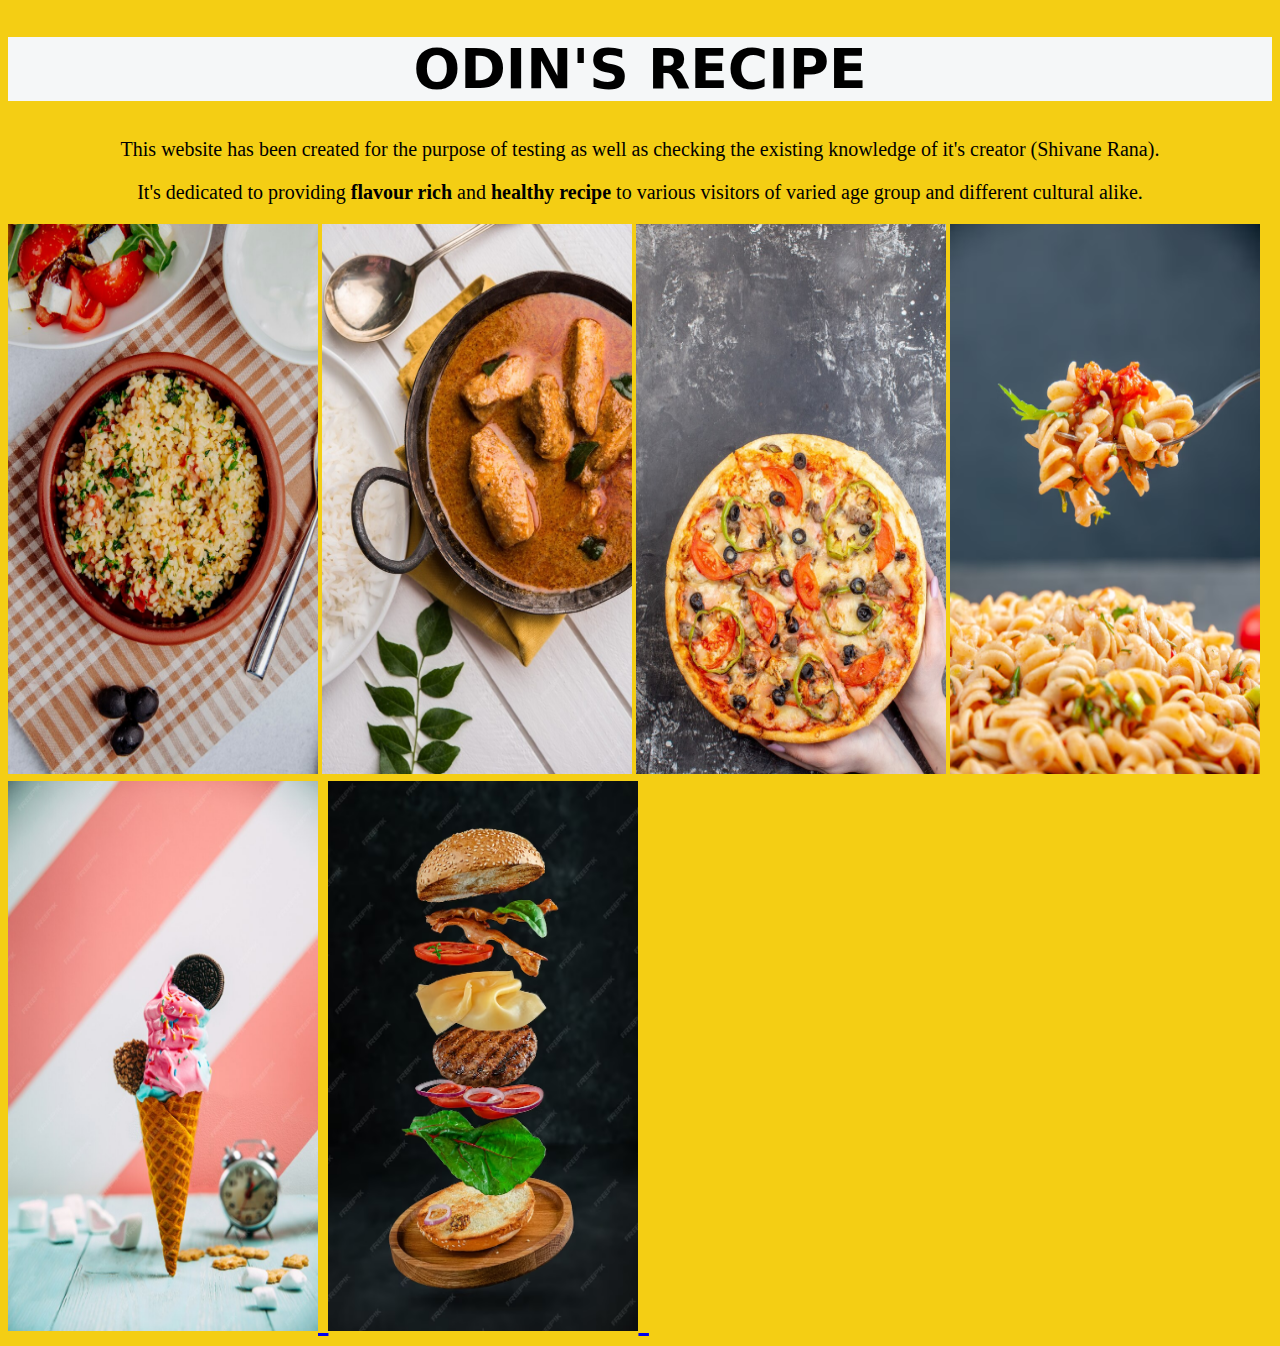
<file: index.html>
<!DOCTYPE html>
<html lang="en">
    <head>
        <meta charset= "UTF-8">
        <title>
            Odin Recipe
        </title>
        <link rel="stylesheet" href="style.css">
    </head>
    <body style=background-color:#F4CE14>
        <h1>ODIN'S RECIPE</h1>

        <p class="bio">
            This website has been created for the purpose of testing as well as
            checking the existing knowledge of it's creator (Shivane Rana).
        </p>

        <p class="bio">
            It's dedicated to providing <strong>flavour rich</strong> and
            <strong>healthy recipe</strong> to various visitors of varied age group
            and different cultural alike.
        </p>

        <div class="divrice">
        <a href="./recipe/friedrichman.html" target="_blank" rel="noopener noreferrer">
        <img class="image"  src="./images/1friedrice.jpg" alt="image of fried rice">
        </a>
        </div>

        <div class="divchicken">
        <a href="./recipe/butterchicken.html" target="_blank" rel="noopener noreferrer">
        <img class="image"  src="./images/1butterchicken.jpg"alt="image of butter chicken">
        </a>
        </div>

        <div class="divpizza">
        <a href="./recipe/pizza.html" target="_blank" rel="noopener noreferrer">
        <img class="image" src="./images/1pizza.jpg"alt="image of pizza">
        </a>
        </div>

        <div class="divpasta">
        <a href="./recipe/redsaucepasta.html" target="_blank" rel="noopener noreferrer">
        <img class="image" src="./images/1pasta.avif"alt="red sauce pasta">
        </a>
        </div>

        <div class="divicecream">
        <a href="./recipe/icecream.html" target="_blank" rel="noopener noreferrer">
        <img class="image" src="./images/1icecream.jpg"alt="image of ice cream">
        </a>
        <div>

        <div class="divburger">
        <a href="./recipe/burger.html" target="_blank" rel="noopener noreferrer">
            <img class="image" src ="./images/1burger.avif" alt="image of burger"> 
        </a>
        <div>

    </body>
</html>
</file>
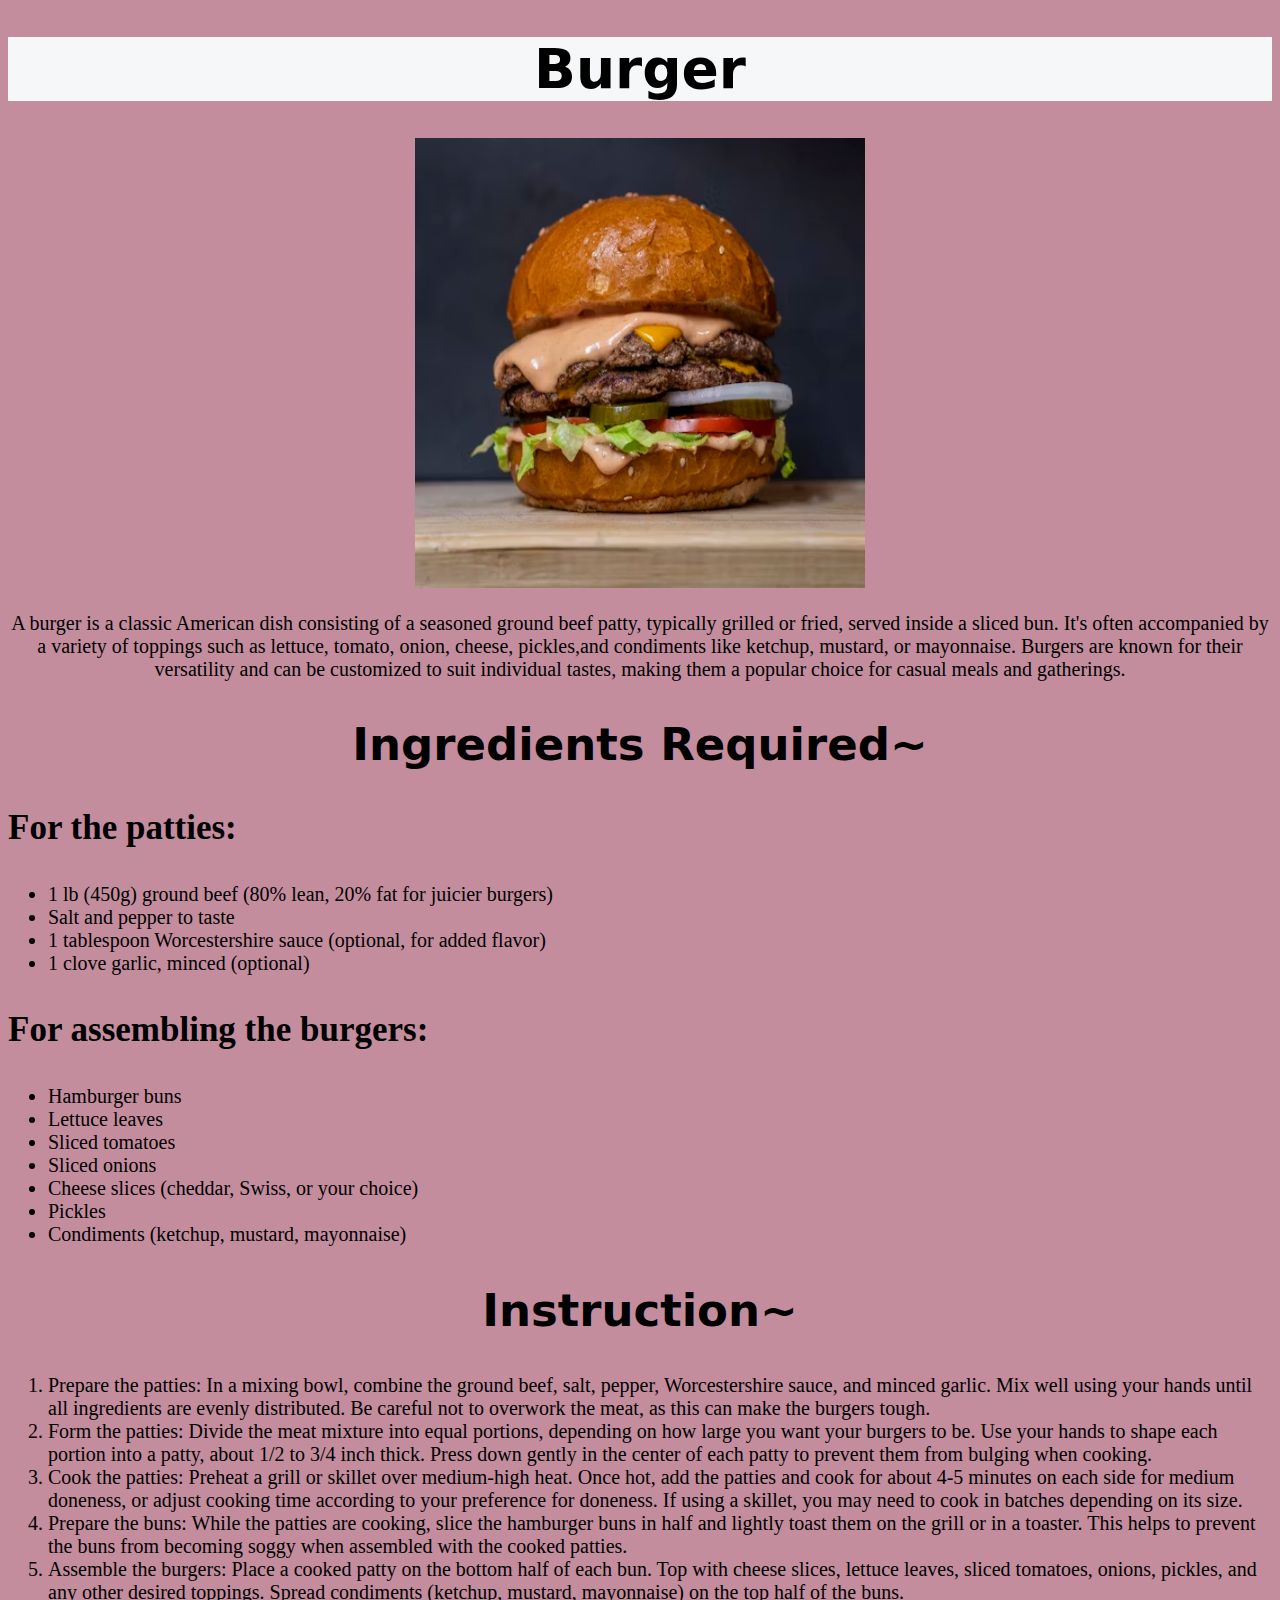
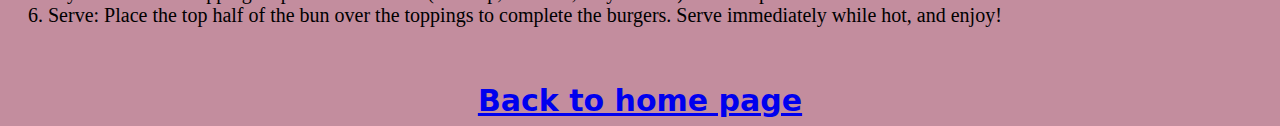
<file: recipe/burger.html>
<!DOCTYPE html>
<html lang="en">
    <head>
        <meta charset="UTF-8">
        <title>Burger</title>
        <link rel="stylesheet" href="../style.css">
    </head>
    <body style=background-color:#C38D9E>
            <h1>Burger</h1>
            <center><img src="../images/burger.avif" width="360px" height="300px" alt="image of a burger"></center>
        <p class="bio">
            A burger is a classic American dish consisting of a seasoned ground beef patty, typically grilled or fried, served inside a sliced bun. It's often accompanied by a variety of toppings such as
            lettuce, tomato, onion, cheese, pickles,and condiments like ketchup, mustard, or mayonnaise. Burgers are known for their versatility and can be customized to suit individual tastes, making them 
            a popular choice for casual meals and gatherings.
        </p>
        <h2>Ingredients Required~</h2>
            <h3>For the patties:</h3>
              <ul>
                <li>1 lb (450g) ground beef (80% lean, 20% fat for juicier burgers)</li>
                <li>Salt and pepper to taste</li>
                <li>1 tablespoon Worcestershire sauce (optional, for added flavor)</li>
                <li>1 clove garlic, minced (optional)</li>
              </ul>
            <h3>For assembling the burgers:</h3>
              <ul>
                <li>Hamburger buns</li>
                <li>Lettuce leaves</li>
                <li>Sliced tomatoes</li>
                <li>Sliced onions</li>
                <li>Cheese slices (cheddar, Swiss, or your choice)</li>
                <li>Pickles</li>
                <li>Condiments (ketchup, mustard, mayonnaise)</li>
              </ul>
          
        <center><h2>Instruction~</h2></center>
        <ol>
            <li>Prepare the patties: In a mixing bowl, combine the ground beef, salt, pepper, Worcestershire sauce, and minced garlic. Mix well using your hands until all ingredients are evenly distributed. Be careful not to overwork the meat, as this can make the burgers tough.</li>
            
            <li>Form the patties: Divide the meat mixture into equal portions, depending on how large you want your burgers to be. Use your hands to shape each portion into a patty, about 1/2 to 3/4 inch thick. Press down gently in the center of each patty to prevent them from bulging when cooking.</li>
            
            <li>Cook the patties: Preheat a grill or skillet over medium-high heat. Once hot, add the patties and cook for about 4-5 minutes on each side for medium doneness, or adjust cooking time according to your preference for doneness. If using a skillet, you may need to cook in batches depending on its size.</li>
            
            <li>Prepare the buns: While the patties are cooking, slice the hamburger buns in half and lightly toast them on the grill or in a toaster. This helps to prevent the buns from becoming soggy when assembled with the cooked patties.</li>
            
            <li>Assemble the burgers: Place a cooked patty on the bottom half of each bun. Top with cheese slices, lettuce leaves, sliced tomatoes, onions, pickles, and any other desired toppings. Spread condiments (ketchup, mustard, mayonnaise) on the top half of the buns.</li>
            
            <li>Serve: Place the top half of the bun over the toppings to complete the burgers. Serve immediately while hot, and enjoy!</li>
          </ol>
        <br><br>
        <center><a href="../index.html" target="_self">Back to home page</a></center>
          
    </body>
</html>
</file>
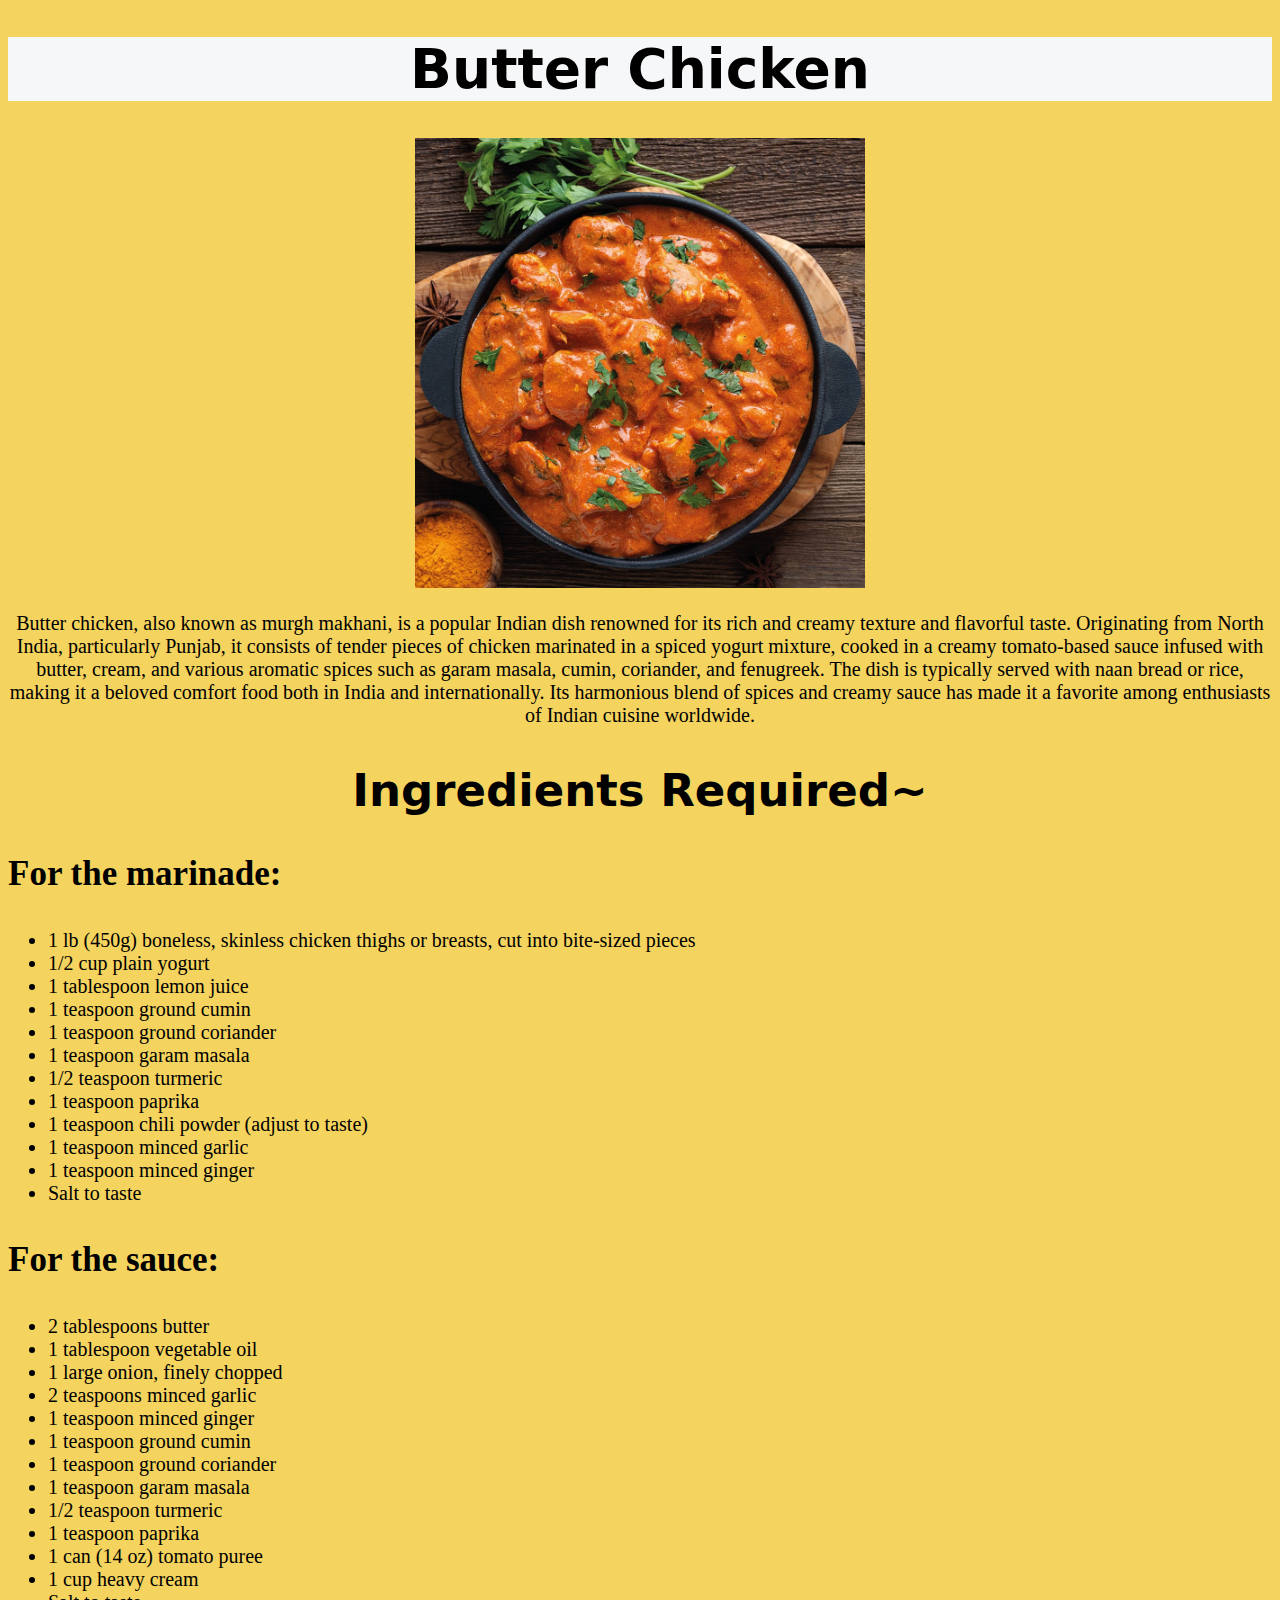
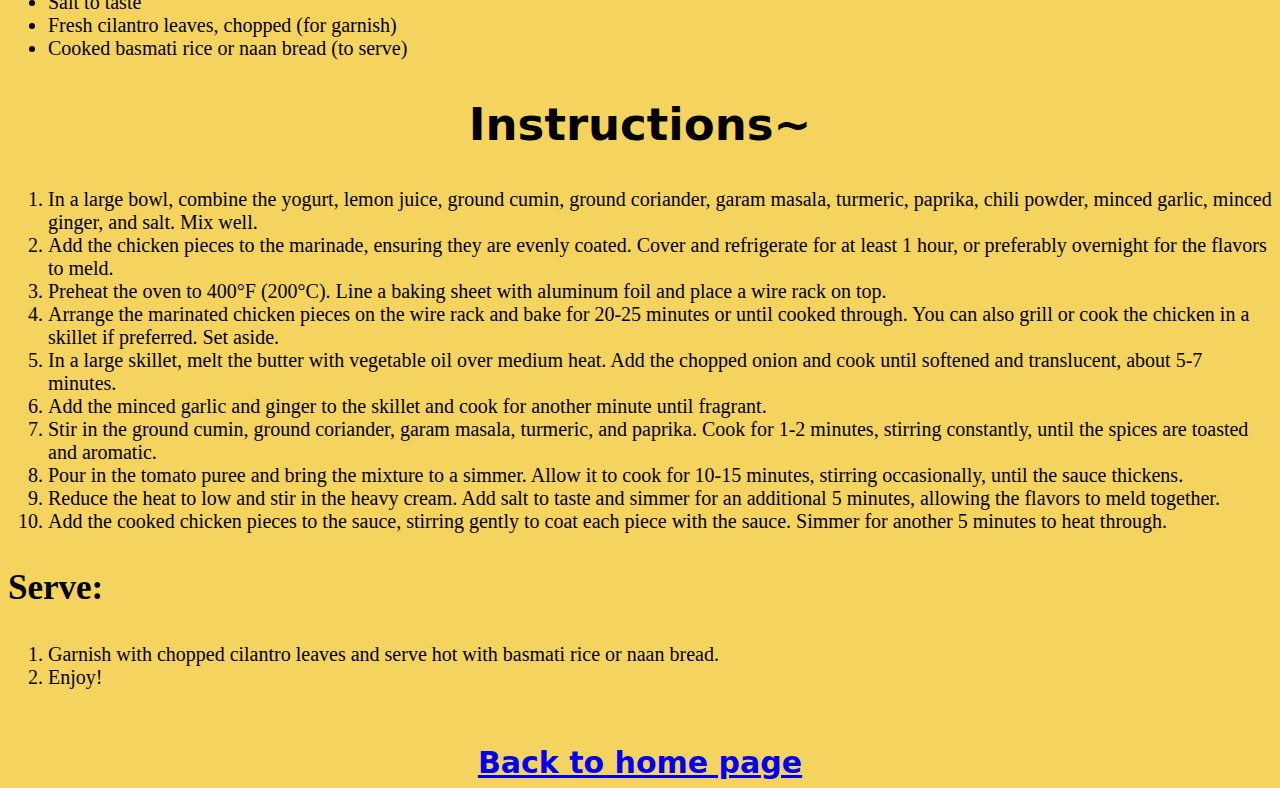
<file: recipe/butterchicken.html>
<!DOCTYPE html>
<html lang="en">
    <head>
        <meta charset="UTF-8">
        <title>
            Butter chicken
        </title>
        <link rel="stylesheet" href="../style.css">
    </head>
    <body style=background-color:#F4D35E;>
        <center>
        <h1>Butter Chicken</h1>
        <img src="../images/butter-chicken-.jpg" width="360px" alt="image of butter chicken">
        <p class="bio">
            Butter chicken, also known as murgh makhani, is a popular Indian dish renowned for its rich and creamy texture and flavorful taste. Originating from North India, particularly Punjab, it consists of tender pieces of chicken marinated in a spiced yogurt mixture, cooked in a creamy tomato-based sauce infused with butter, cream, and various aromatic spices such as garam masala, cumin, coriander, and fenugreek. The dish is typically served with naan bread or rice, making it a beloved comfort food both in India and internationally. Its harmonious blend of spices and creamy sauce has made it a favorite among enthusiasts of Indian cuisine worldwide.
        </p>
        </center>
        <center><h2>Ingredients Required~</h2></center>

        <h3>For the marinade:</h3>
                
        <ul>
            <li>1 lb (450g) boneless, skinless chicken thighs or breasts, cut into bite-sized pieces</li>
            <li>1/2 cup plain yogurt</li>
            <li>1 tablespoon lemon juice</li>
            <li>1 teaspoon ground cumin</li>
            <li>1 teaspoon ground coriander</li>
            <li>1 teaspoon garam masala</li>
            <li>1/2 teaspoon turmeric</li>
            <li>1 teaspoon paprika</li>
            <li>1 teaspoon chili powder (adjust to taste)</li>
            <li>1 teaspoon minced garlic</li>
            <li>1 teaspoon minced ginger</li>
            <li>Salt to taste</li>
        </ul>
        

        <h3>For the sauce:</h3>

        <ul>
            <li>2 tablespoons butter</li>
            <li>1 tablespoon vegetable oil</li>
            <li>1 large onion, finely chopped</li>
            <li>2 teaspoons minced garlic</li>
            <li>1 teaspoon minced ginger</li>
            <li>1 teaspoon ground cumin</li>
            <li>1 teaspoon ground coriander</li>
            <li>1 teaspoon garam masala</li>
            <li>1/2 teaspoon turmeric</li>
            <li>1 teaspoon paprika</li>
            <li>1 can (14 oz) tomato puree</li>
            <li>1 cup heavy cream</li>
            <li>Salt to taste</li>
            <li>Fresh cilantro leaves, chopped (for garnish)</li>
            <li>Cooked basmati rice or naan bread (to serve)</li>
        </ul>
        

        <center><h2>Instructions~</h2></center>  

        <ol>
            <li>In a large bowl, combine the yogurt, lemon juice, ground cumin, ground coriander, garam masala, turmeric, paprika, chili powder, minced garlic, minced ginger, and salt. Mix well.</li>
            <li>Add the chicken pieces to the marinade, ensuring they are evenly coated. Cover and refrigerate for at least 1 hour, or preferably overnight for the flavors to meld.</li>
            <li>Preheat the oven to 400°F (200°C). Line a baking sheet with aluminum foil and place a wire rack on top.</li>
            <li>Arrange the marinated chicken pieces on the wire rack and bake for 20-25 minutes or until cooked through. You can also grill or cook the chicken in a skillet if preferred. Set aside.</li>
            <li>In a large skillet, melt the butter with vegetable oil over medium heat. Add the chopped onion and cook until softened and translucent, about 5-7 minutes.</li>
            <li>Add the minced garlic and ginger to the skillet and cook for another minute until fragrant.</li>
            <li>Stir in the ground cumin, ground coriander, garam masala, turmeric, and paprika. Cook for 1-2 minutes, stirring constantly, until the spices are toasted and aromatic.</li>
            <li>Pour in the tomato puree and bring the mixture to a simmer. Allow it to cook for 10-15 minutes, stirring occasionally, until the sauce thickens.</li>
            <li>Reduce the heat to low and stir in the heavy cream. Add salt to taste and simmer for an additional 5 minutes, allowing the flavors to meld together.</li>
            <li>Add the cooked chicken pieces to the sauce, stirring gently to coat each piece with the sauce. Simmer for another 5 minutes to heat through.</li>
            </ol>

        <h3>Serve:</h3>
        <ol>
            <li>Garnish with chopped cilantro leaves and serve hot with basmati rice or naan bread.</li>
            <li>Enjoy!</li>
        </ol>
        <br><br>
        <center><a href="../index.html" target="_self">Back to home page</a></center>
    </body>
</html>
</file>
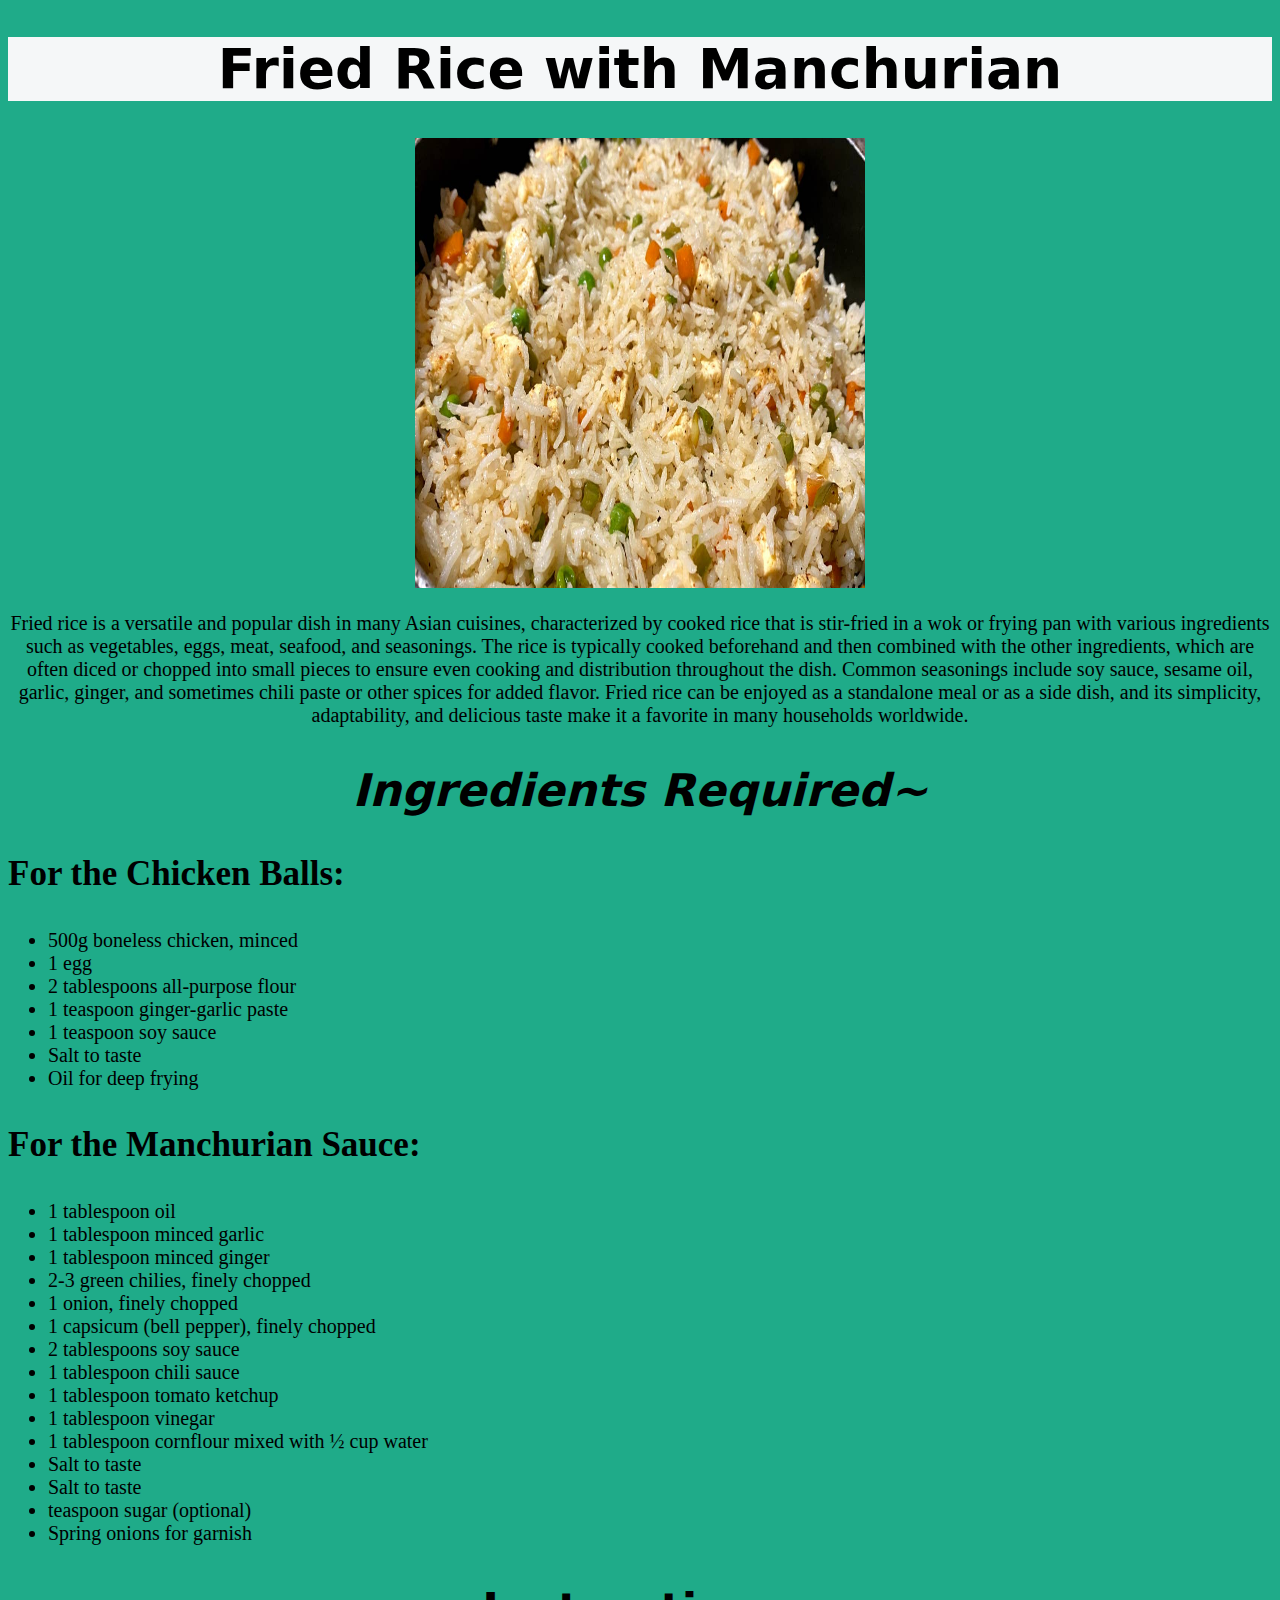
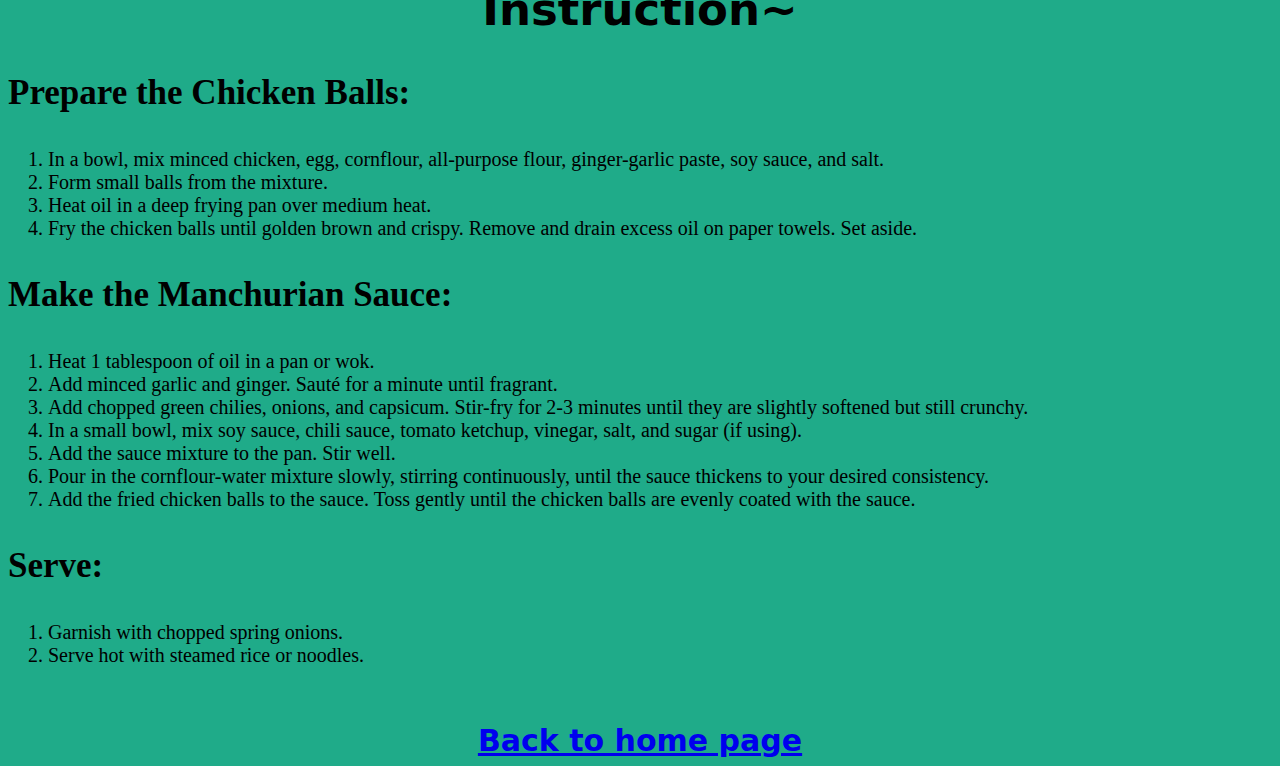
<file: recipe/friedrichman.html>
<!DOCTYPE html>
<html lang="en">
    <head>
        <meta charset="UTF-8">
        <title>
            Fried Rice with manchurian
        </title>
        <link rel="stylesheet" href="../style.css">
    </head>
    <body style=background-color:#1FAB89;>
        <center>
        <h1>Fried Rice with Manchurian</h1>
            <img src="../images/friedrice_a1db68858463416c83b8bd4745e4a018.jpeg" width="360px" height="300px"  alt="image of fried rice with mancurian">
        <p class="bio">
            Fried rice is a versatile and popular dish in many Asian cuisines, characterized by cooked rice that is stir-fried in a wok or frying pan with various ingredients such as vegetables, eggs, meat, seafood, and seasonings. The rice is typically cooked beforehand and then combined with the other ingredients, which are often diced or chopped into small pieces to ensure even cooking and distribution throughout the dish. Common seasonings include soy sauce, sesame oil, garlic, ginger, and sometimes chili paste or other spices for added flavor. Fried rice can be enjoyed as a standalone meal or as a side dish, and its simplicity, adaptability, and delicious taste make it a favorite in many households worldwide.
        </p>
        </center>
        <h2>
            <center><em>Ingredients Required~</em></center>
        </h2>
                <h3>For the Chicken Balls:</h3>
                
            <ul>
                <li>500g boneless chicken, minced</li>
                <li>1 egg</li>
                <li>2 tablespoons all-purpose flour</li>
                <li>1 teaspoon ginger-garlic paste</li>
                <li>1 teaspoon soy sauce</li>
                <li>Salt to taste</li>
                <li>Oil for deep frying</li>
            </ul>

                <h3>For the Manchurian Sauce:</h3>
            <ul>    
                <li>1 tablespoon oil</li>
                <li>1 tablespoon minced garlic</li>
                <li>1 tablespoon minced ginger</li>
                <li>2-3 green chilies, finely chopped</li>
                <li>1 onion, finely chopped</li>
                <li>1 capsicum (bell pepper), finely chopped</li>
                <li>2 tablespoons soy sauce</li>
                <li>1 tablespoon chili sauce</li>
                <li>1 tablespoon tomato ketchup</li>                
                <li>1 tablespoon vinegar</li>
                <li>1 tablespoon cornflour mixed with ½ cup water</li>
                <li>Salt to taste</li>
                <li>Salt to taste</li>
                <li>teaspoon sugar (optional)</li> 
                <li>Spring onions for garnish</li>
            </ul>

            <center><h2>Instruction~</h2></center>
            
                <h3>Prepare the Chicken Balls:</h3>
                    <ol>
                        <li>In a bowl, mix minced chicken, egg, cornflour, all-purpose flour, ginger-garlic paste, soy sauce, and salt.</li>
                        <li>Form small balls from the mixture.</li>
                        <li>Heat oil in a deep frying pan over medium heat.</li>
                        <li>Fry the chicken balls until golden brown and crispy. Remove and drain excess oil on paper towels. Set aside.</li>
                    </ol>
                </li>
                <li>
                    <h3>Make the Manchurian Sauce:</h3>
                    <ol>
                        <li>Heat 1 tablespoon of oil in a pan or wok.</li>
                        <li>Add minced garlic and ginger. Sauté for a minute until fragrant.</li>
                        <li>Add chopped green chilies, onions, and capsicum. Stir-fry for 2-3 minutes until they are slightly softened but still crunchy.</li>
                        <li>In a small bowl, mix soy sauce, chili sauce, tomato ketchup, vinegar, salt, and sugar (if using).</li>
                        <li>Add the sauce mixture to the pan. Stir well.</li>
                        <li>Pour in the cornflour-water mixture slowly, stirring continuously, until the sauce thickens to your desired consistency.</li>
                        <li>Add the fried chicken balls to the sauce. Toss gently until the chicken balls are evenly coated with the sauce.</li>
                    </ol>
                </li>
                <li>
                    <h3>Serve:</h3>
                    <ol>
                        <li>Garnish with chopped spring onions.</li>
                        <li>Serve hot with steamed rice or noodles.</li>
                    </ol>
            
        <br><br>
        <center><a href="../index.html" target="_self">Back to home page</a></center>
    </body>
</html>
</file>
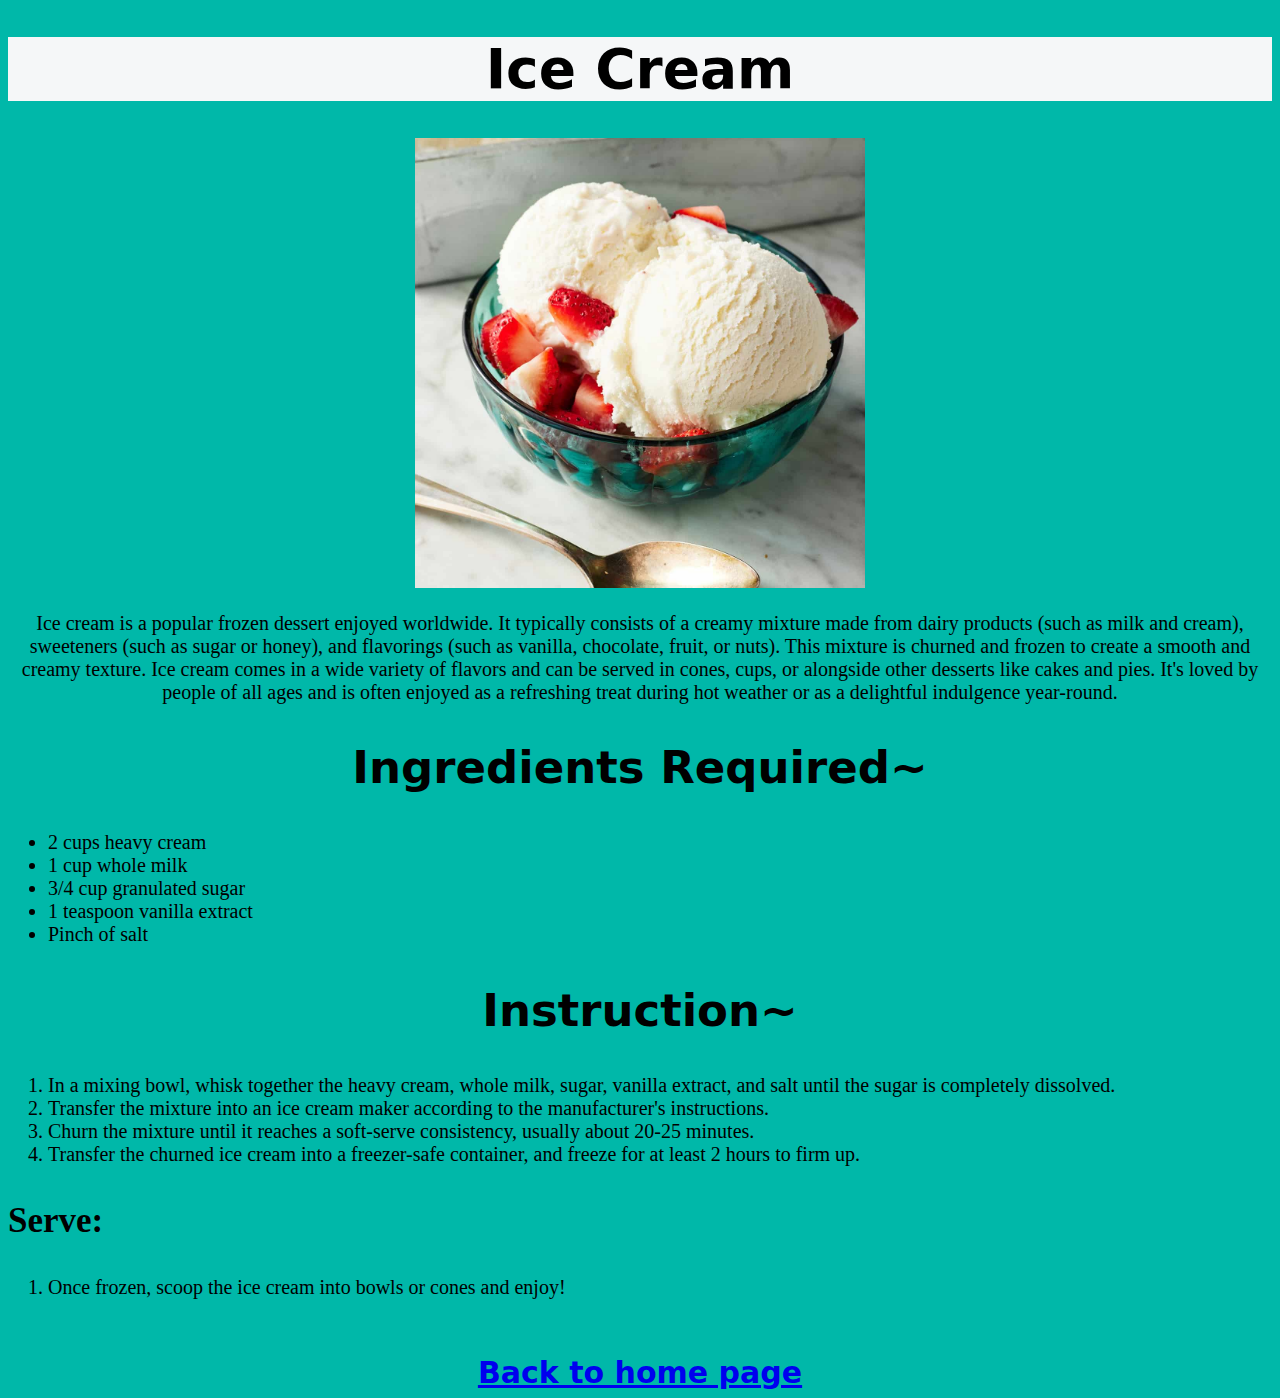
<file: recipe/icecream.html>
<!DOCTYPE html>
<html lang="en">
    <head>
        <meta charset="UTF-8">
        <title>
            Ice Cream
        </title>
        <link rel="stylesheet" href="../style.css">
    </head>
    <body style=background-color:#00B8A9;>
        <center>
        <h1>Ice Cream</h1>
        <img src ="../images/homemade-ice-cream.jpg" width="300px" alt="image of ice cream">
    </body>
    <p class="bio">
        Ice cream is a popular frozen dessert enjoyed worldwide. It typically consists of a creamy mixture made from dairy products (such as milk and cream),
        sweeteners (such as sugar or honey), and flavorings (such as vanilla, chocolate, fruit, or nuts). This mixture is churned and frozen to create a smooth
        and creamy texture. Ice cream comes in a wide variety of flavors and can be served in cones, cups, or alongside other
        desserts like cakes and pies. It's loved by people of all ages and is often enjoyed as a refreshing treat during hot weather or as a delightful indulgence year-round.
    </p>
    </center>
    <center><h2>Ingredients Required~</h2></center>
    <ul>
        <li>2 cups heavy cream</li>
        <li>1 cup whole milk</li>
        <li>3/4 cup granulated sugar</li>
        <li>1 teaspoon vanilla extract</li>
        <li>Pinch of salt</li>
    </ul>

    <center><h2>Instruction~</h2></center>
    <ol>
        <li>In a mixing bowl, whisk together the heavy cream, whole milk, sugar, vanilla extract, and salt until the sugar is completely dissolved.</li>
        <li>Transfer the mixture into an ice cream maker according to the manufacturer's instructions.</li>
        <li>Churn the mixture until it reaches a soft-serve consistency, usually about 20-25 minutes.</li>
        <li>Transfer the churned ice cream into a freezer-safe container, and freeze for at least 2 hours to firm up.</li>
  
    </ol>
    
    <h3>Serve:</h3>
    <ol>
        <li>Once frozen, scoop the ice cream into bowls or cones and enjoy!</li>
    </ol>

    <br><br>
    <center><a href="../index.html" target="_self">Back to home page</a></center>
</html>
</file>
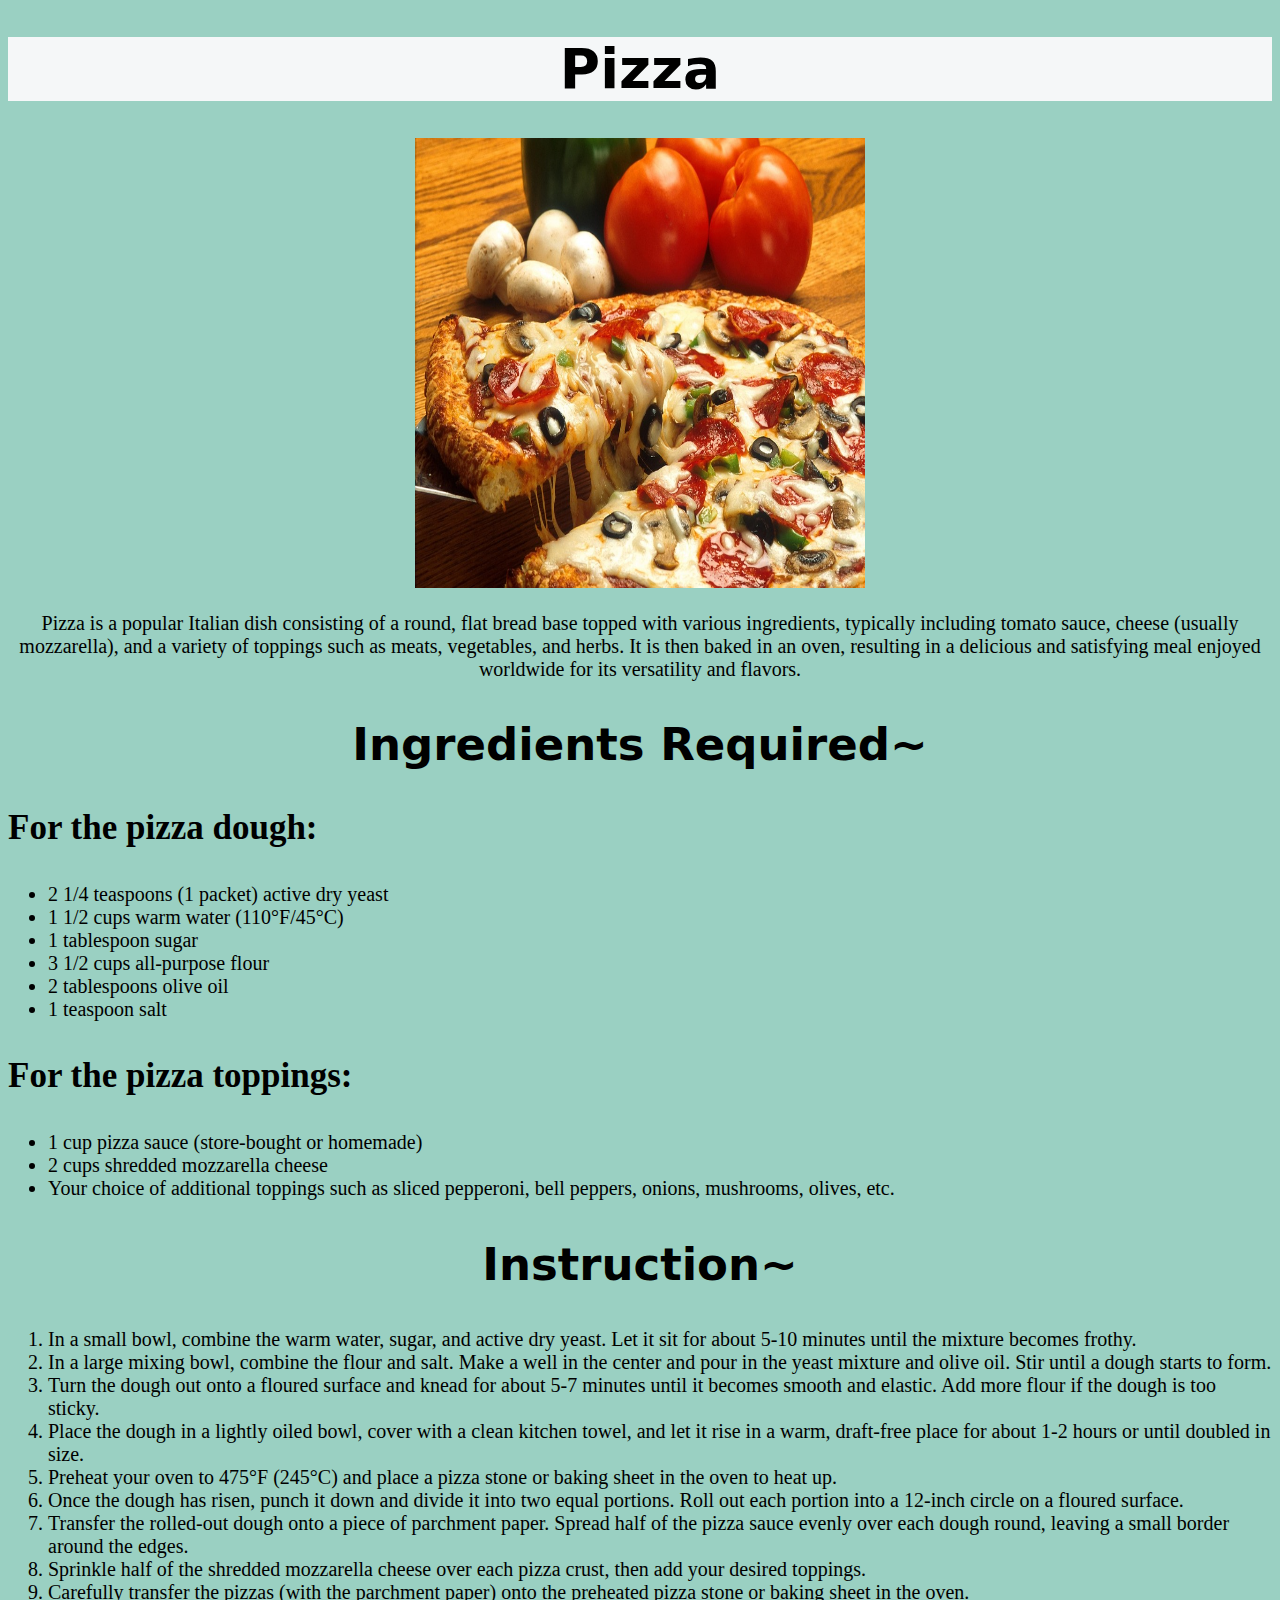
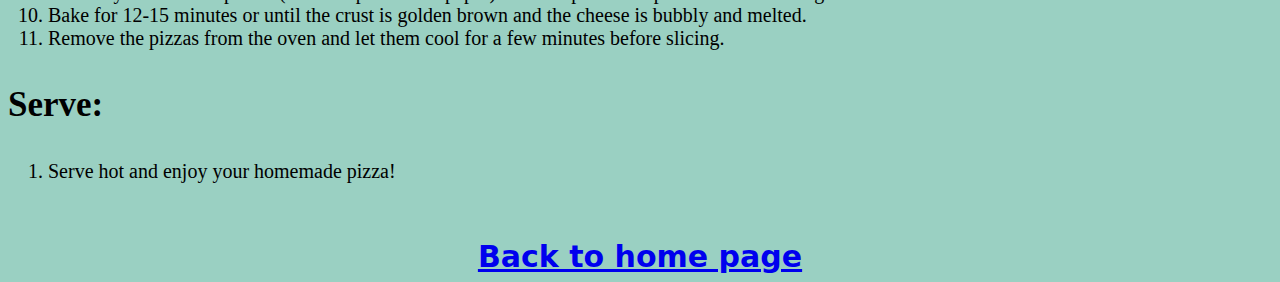
<file: recipe/pizza.html>
<!DOCTYPE html>
<html lang="en">
    <head>
        <meta charset="UTF-8">
        <title>
            Pizza
        </title>
        <link rel="stylesheet" href="../style.css">
    </head>
    <body style=background-color:#9AD0C2>
        <center>
        <h1>Pizza</h1>
        <img src = "../images/pizza-386717_960_720.jpg" width="360px" alt="image of pizza">
        
        <p class="bio">
            Pizza is a popular Italian dish consisting of a round, flat bread base topped with various ingredients, typically including tomato sauce, cheese (usually mozzarella),
            and a variety of toppings such as meats, vegetables, and herbs. It is then baked in an oven, resulting in a delicious and satisfying meal enjoyed worldwide for its versatility and flavors.
        </p>
        </center>
        <center><h2>Ingredients Required~</h2></center>
        <h3>For the pizza dough:</h3>

        <ul>
            <li>2 1/4 teaspoons (1 packet) active dry yeast</li>
            <li>1 1/2 cups warm water (110°F/45°C)</li>
            <li>1 tablespoon sugar</li>
            <li>3 1/2 cups all-purpose flour</li>
            <li>2 tablespoons olive oil</li>
            <li>1 teaspoon salt</li>
        </ul>
        

        <h3>For the pizza toppings:</h3>

        <ul>
            <li>1 cup pizza sauce (store-bought or homemade)</li>
            <li>2 cups shredded mozzarella cheese</li>
            <li>Your choice of additional toppings such as sliced pepperoni, bell peppers, onions, mushrooms, olives, etc.</li>
        </ul>
        
        <center><h2>Instruction~</h2></center>
        <ol>
            <li>In a small bowl, combine the warm water, sugar, and active dry yeast. Let it sit for about 5-10 minutes until the mixture becomes frothy.</li>
            <li>In a large mixing bowl, combine the flour and salt. Make a well in the center and pour in the yeast mixture and olive oil. Stir until a dough starts to form.</li>
            <li>Turn the dough out onto a floured surface and knead for about 5-7 minutes until it becomes smooth and elastic. Add more flour if the dough is too sticky.</li>
            <li>Place the dough in a lightly oiled bowl, cover with a clean kitchen towel, and let it rise in a warm, draft-free place for about 1-2 hours or until doubled in size.</li>
            <li>Preheat your oven to 475°F (245°C) and place a pizza stone or baking sheet in the oven to heat up.</li>
            <li>Once the dough has risen, punch it down and divide it into two equal portions. Roll out each portion into a 12-inch circle on a floured surface.</li>
            <li>Transfer the rolled-out dough onto a piece of parchment paper. Spread half of the pizza sauce evenly over each dough round, leaving a small border around the edges.</li>
            <li>Sprinkle half of the shredded mozzarella cheese over each pizza crust, then add your desired toppings.</li>
            <li>Carefully transfer the pizzas (with the parchment paper) onto the preheated pizza stone or baking sheet in the oven.</li>
            <li>Bake for 12-15 minutes or until the crust is golden brown and the cheese is bubbly and melted.</li>
            <li>Remove the pizzas from the oven and let them cool for a few minutes before slicing. </li>
        </ol>

        <h3>Serve:</h3>
        <ol>
            <li>Serve hot and enjoy your homemade pizza!</li>
        </ol>
        <br><br>
        <center><a href="../index.html" target="_self">Back to home page</a></center>
        
    </body>
</html>
</file>
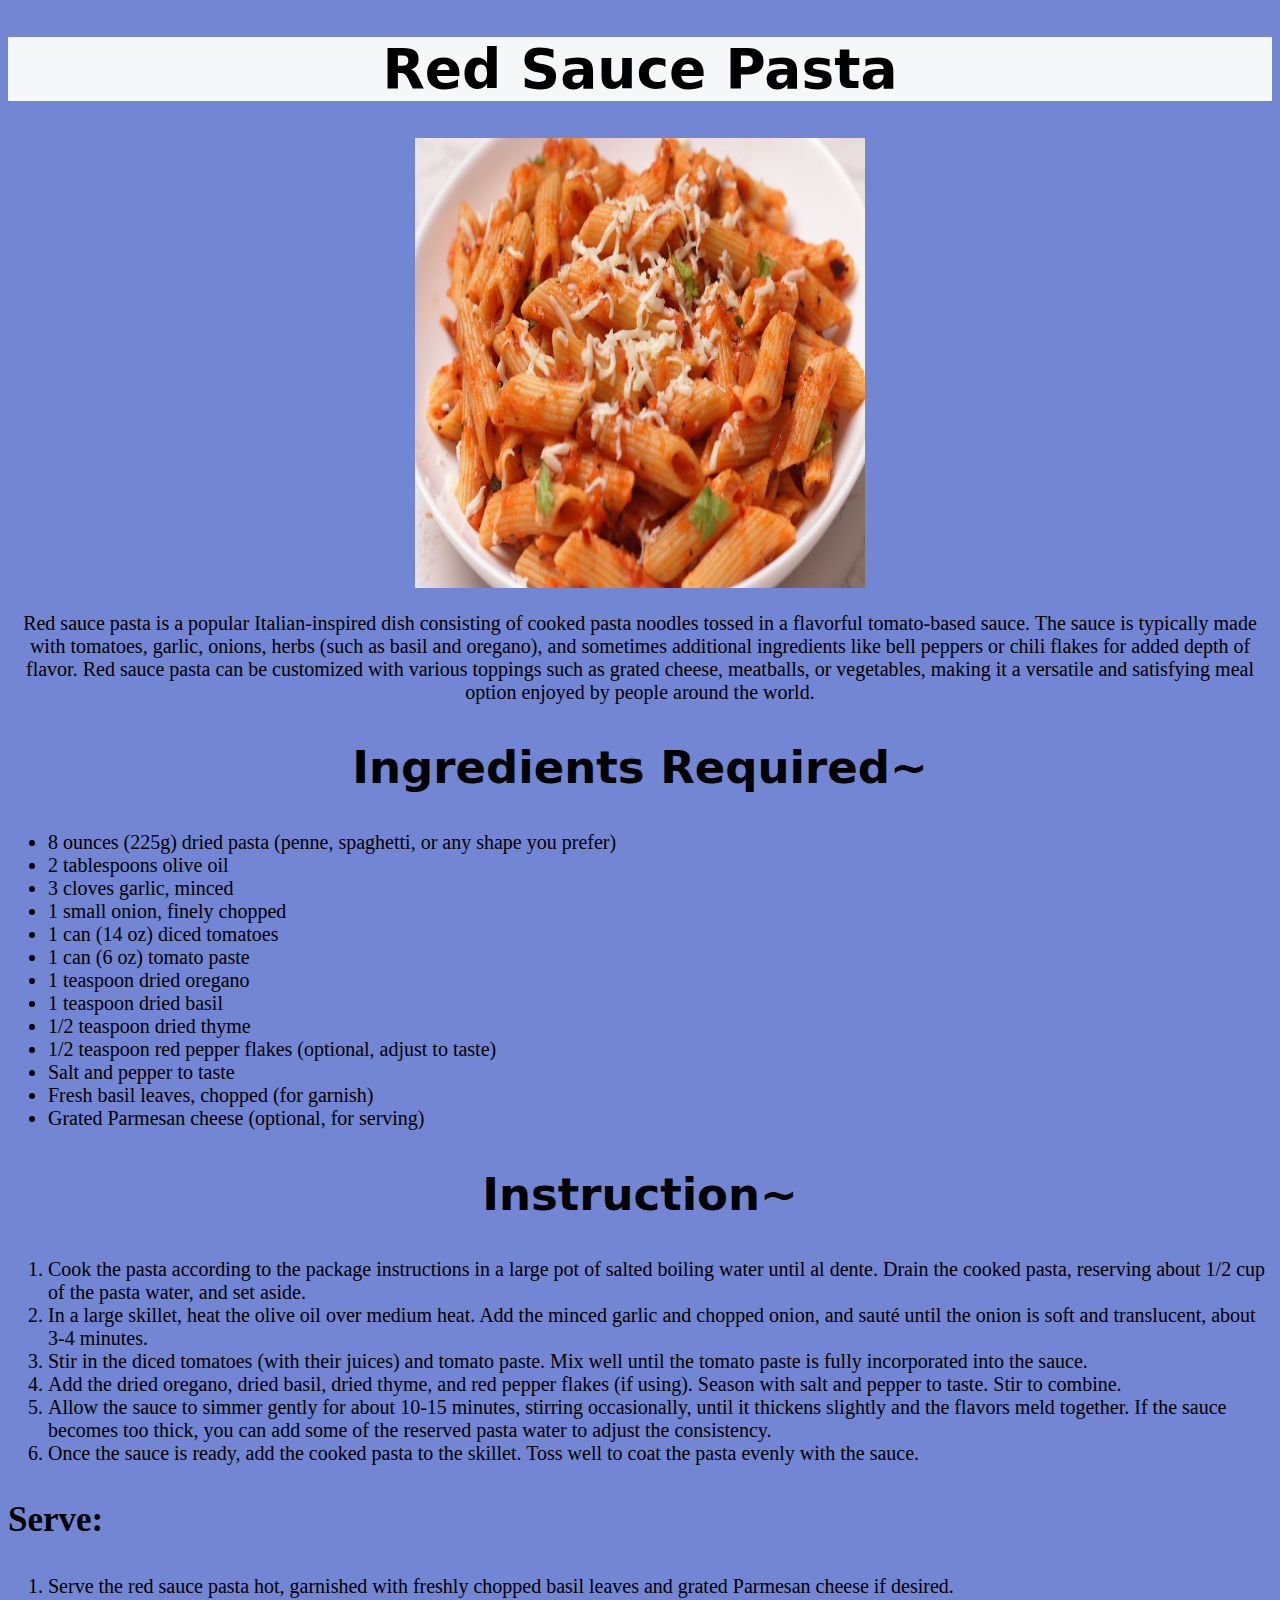
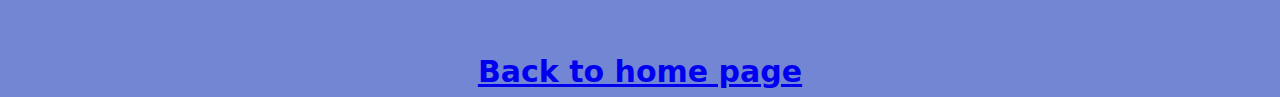
<file: recipe/redsaucepasta.html>
<!DOCTYPE html>
<html lang="en">
    <head>
        <meta charset="UTF-8">
        <title>
            Red Sauce Pasta
        </title>
        <link rel="stylesheet" href="../style.css">
    </head>
    <body style=background-color:#7286D3>
        <center>
        <h1>Red Sauce Pasta</h1>
        <img src ="../images/red-sauce-pasta-blog-4.jpg" width="360px" alt="image of red sauce pasta">
        <p class="bio">
            Red sauce pasta is a popular Italian-inspired dish consisting of cooked pasta noodles tossed in a flavorful tomato-based sauce. The sauce is typically made with tomatoes, garlic, onions, herbs (such as basil and oregano), and sometimes additional ingredients like bell peppers or chili flakes for added depth of flavor. Red sauce pasta can be customized with various toppings such as grated cheese, meatballs, or vegetables, making it a versatile and satisfying meal option enjoyed by people around the world.

        </p>
        </center>
        <center><h2>Ingredients Required~</h2></center>
        <ul>
            <li>8 ounces (225g) dried pasta (penne, spaghetti, or any shape you prefer)</li>
            <li>2 tablespoons olive oil</li>
            <li>3 cloves garlic, minced</li>
            <li>1 small onion, finely chopped</li>
            <li>1 can (14 oz) diced tomatoes</li>
            <li>1 can (6 oz) tomato paste</li>
            <li>1 teaspoon dried oregano</li>
            <li>1 teaspoon dried basil</li>
            <li>1/2 teaspoon dried thyme</li>
            <li>1/2 teaspoon red pepper flakes (optional, adjust to taste)</li>
            <li>Salt and pepper to taste</li>
            <li>Fresh basil leaves, chopped (for garnish)</li>
            <li>Grated Parmesan cheese (optional, for serving)</li>
        </ul>
        
        <center><h2>Instruction~</h2></center>

        <ol>
            <li>Cook the pasta according to the package instructions in a large pot of salted boiling water until al dente. Drain the cooked pasta, reserving about 1/2 cup of the pasta water, and set aside.</li>
            <li>In a large skillet, heat the olive oil over medium heat. Add the minced garlic and chopped onion, and sauté until the onion is soft and translucent, about 3-4 minutes.</li>
            <li>Stir in the diced tomatoes (with their juices) and tomato paste. Mix well until the tomato paste is fully incorporated into the sauce.</li>
            <li>Add the dried oregano, dried basil, dried thyme, and red pepper flakes (if using). Season with salt and pepper to taste. Stir to combine.</li>
            <li>Allow the sauce to simmer gently for about 10-15 minutes, stirring occasionally, until it thickens slightly and the flavors meld together. If the sauce becomes too thick, you can add some of the reserved pasta water to adjust the consistency.</li>
            <li>Once the sauce is ready, add the cooked pasta to the skillet. Toss well to coat the pasta evenly with the sauce.</li>

        </ol>
        <h3>Serve:</h3>
        <ol>
            <li>Serve the red sauce pasta hot, garnished with freshly chopped basil leaves and grated Parmesan cheese if desired.</li>
        </ol>
        <br><br>
        <center><a href="../index.html" target="_self">Back to home page</a></center>
    </body>
</html>
</file>
<file: style.css>
h1,h2,a{
    text-align: center;
    font-family: system-ui, sans-serif;
    font-weight: 900;
    box-sizing: border-box;
}

div{
    display: inline-block;
}

h1{
    font-size: 55px;
    background-color: #F5F7F8;
}

.image{
    width: 310px;
    height: 550px;
}

.bio{
    text-align: center;
    font-size:20px;
    font-family: cursive;
    font-weight: thin;
}

img{
    width: 450px;
    height: 450px;
}

h2{
    font-size: 45px;
}

h3{
    font-size: 35px;
    font-weight: 900;
}

ol,ul{
    font-size:20px;
    font-weight: thin;
    font-family: cursive;
}

a{
    font-size: 30px;
}
</file>
